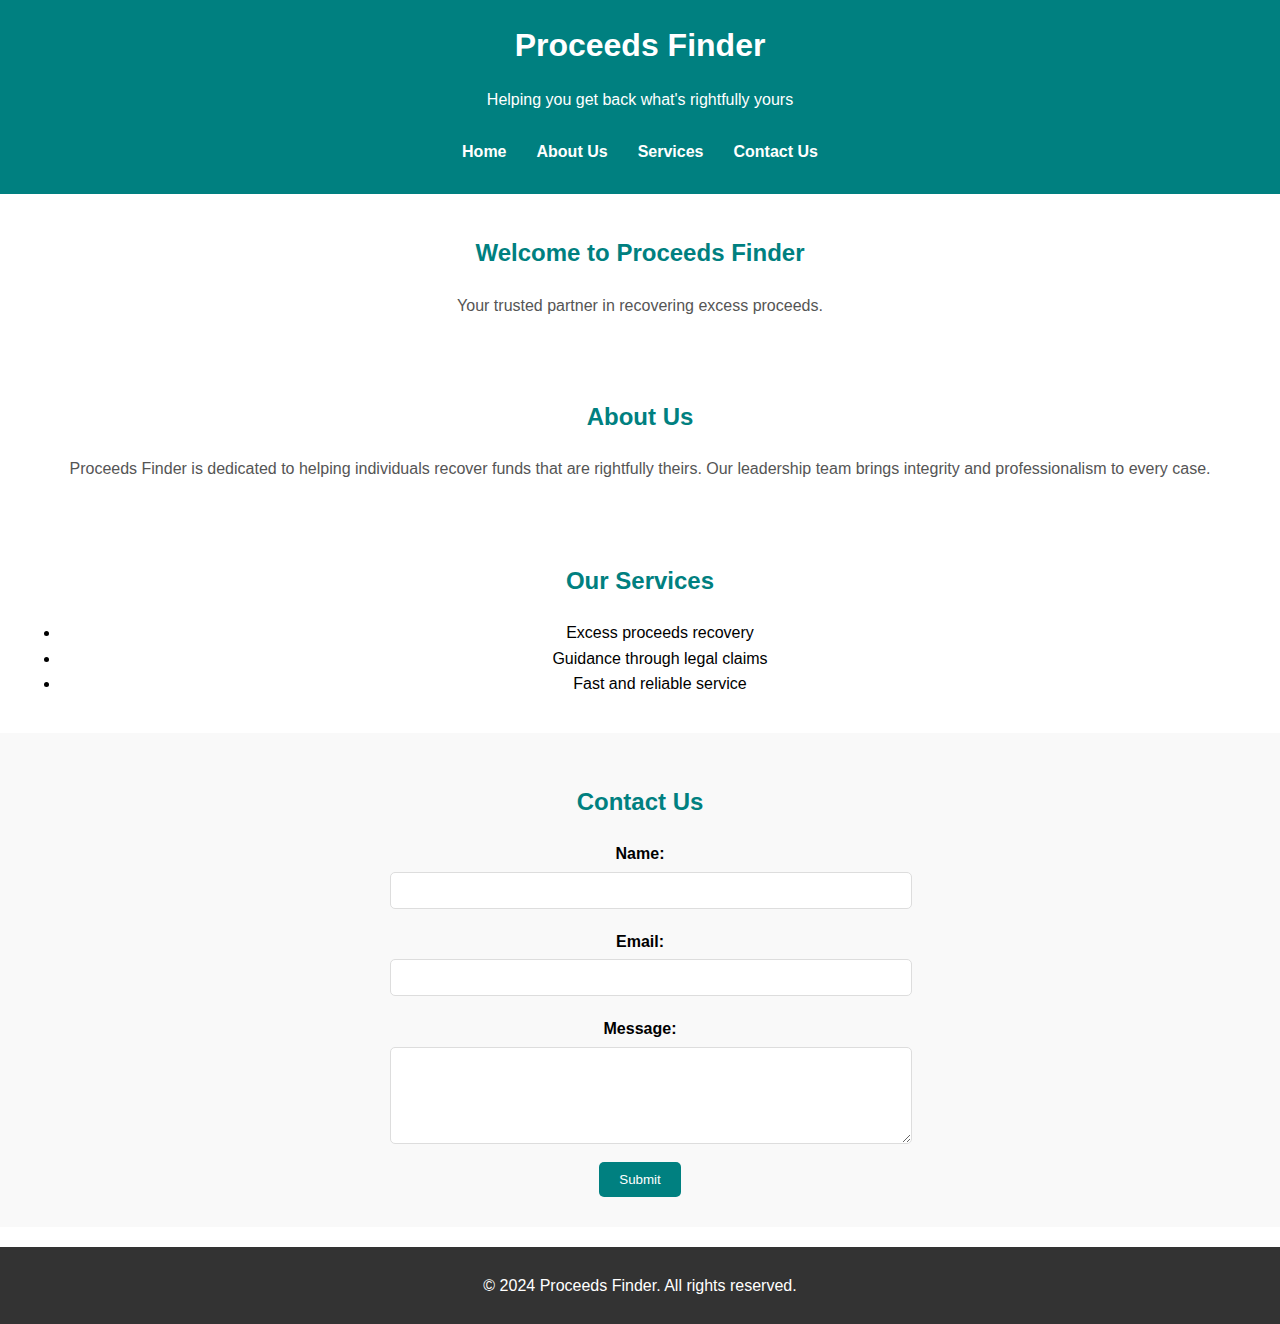
<file: index.html>
<!DOCTYPE html>
<html lang="en">
<head>
    <meta charset="UTF-8">
    <meta name="viewport" content="width=device-width, initial-scale=1.0">
    <title>Proceeds Finder</title>
    <link rel="stylesheet" href="styles.css">
</head>
<body>
    <header>
        <h1>Proceeds Finder</h1>
        <p>Helping you get back what's rightfully yours</p>
        <nav>
            <ul>
                <li><a href="index.html">Home</a></li>
                <li><a href="about.html">About Us</a></li>
                <li><a href="services.html">Services</a></li>
                <li><a href="contact.html">Contact Us</a></li>
            </ul>
        </nav>
    </header>

    <section id="home">
        <h2>Welcome to Proceeds Finder</h2>
        <p>Your trusted partner in recovering excess proceeds.</p>
    </section>

    <section id="about">
        <h2>About Us</h2>
        <p>Proceeds Finder is dedicated to helping individuals recover funds that are rightfully theirs. Our leadership team brings integrity and professionalism to every case.</p>
    </section>

    <section id="services">
        <h2>Our Services</h2>
        <ul>
            <li>Excess proceeds recovery</li>
            <li>Guidance through legal claims</li>
            <li>Fast and reliable service</li>
        </ul>
    </section>

    <section id="contact">
        <h2>Contact Us</h2>
        <form action="#" method="POST">
            <label for="name">Name:</label>
            <input type="text" id="name" name="name" required>

            <label for="email">Email:</label>
            <input type="email" id="email" name="email" required>

            <label for="message">Message:</label>
            <textarea id="message" name="message" rows="5" required></textarea>

            <button type="submit">Submit</button>
        </form>
    </section>

    <footer>
        <p>&copy; 2024 Proceeds Finder. All rights reserved.</p>
    </footer>
</body>
</html>
</file>
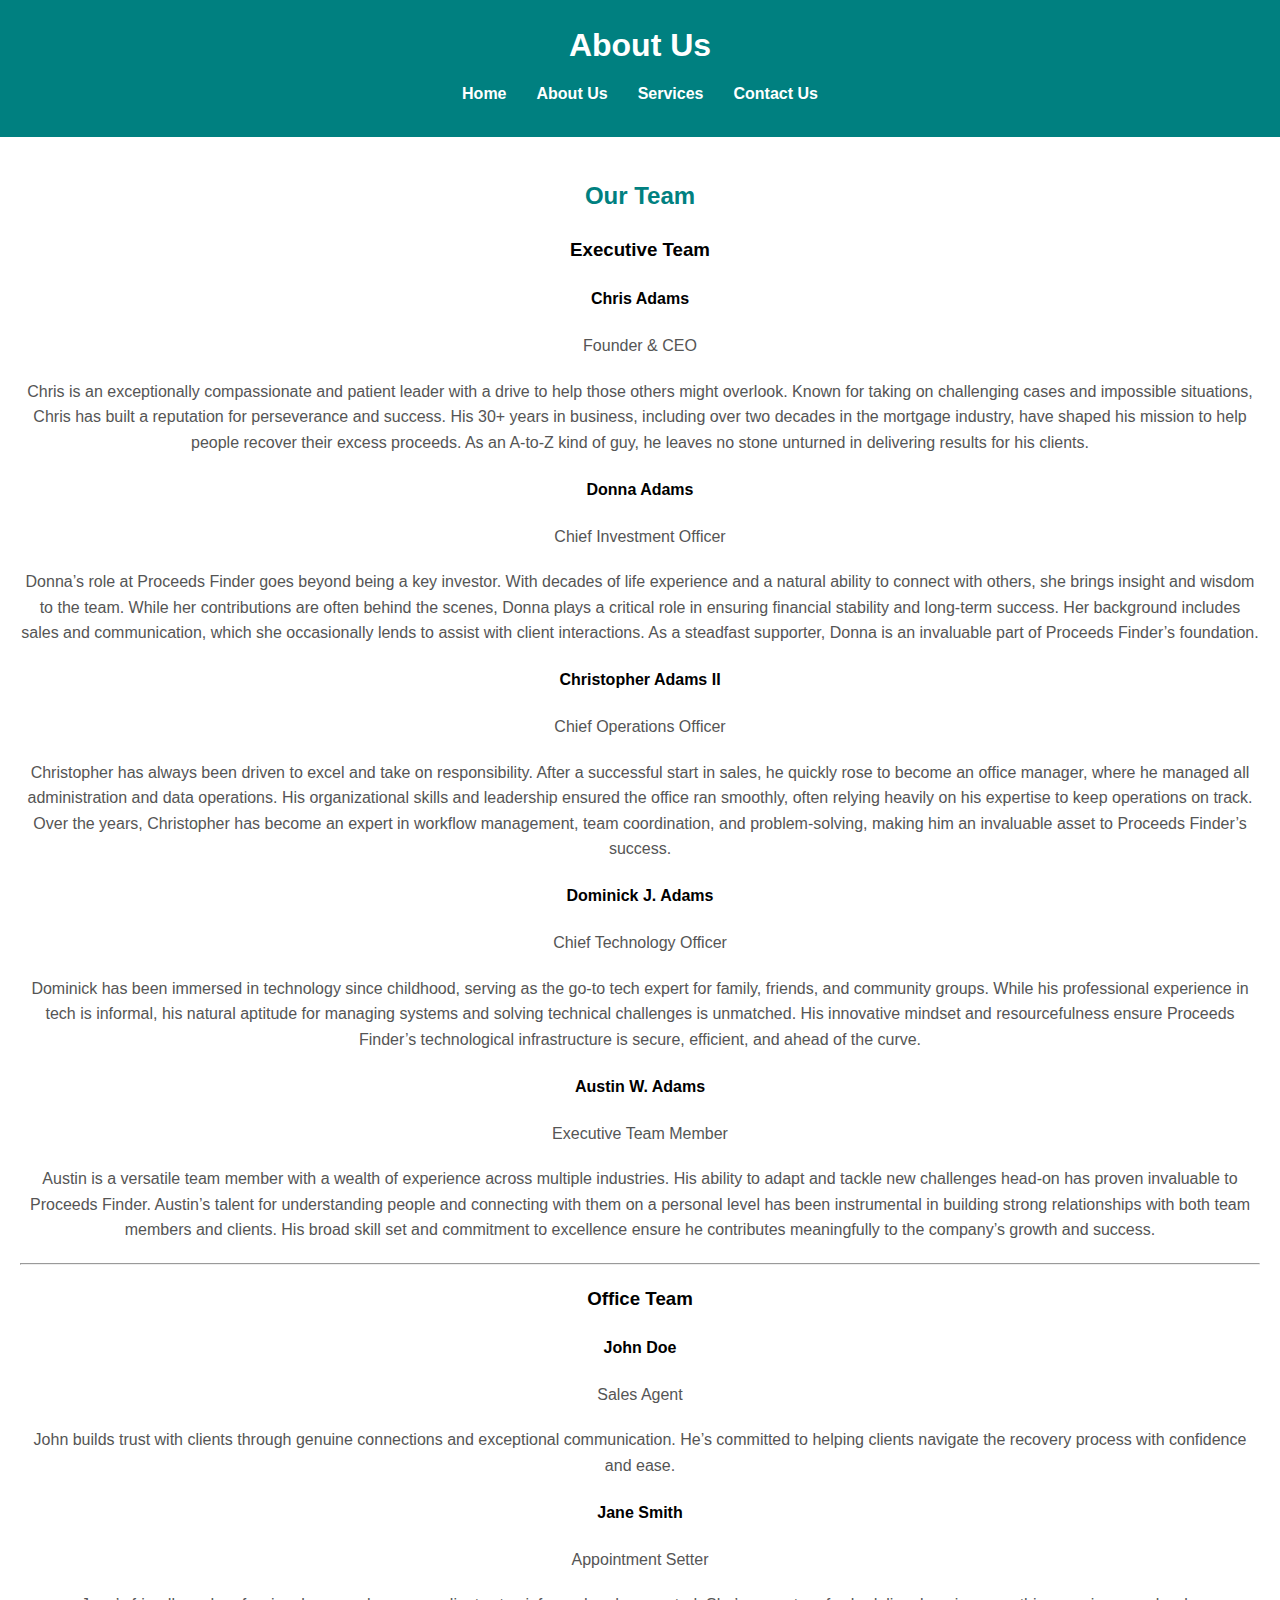
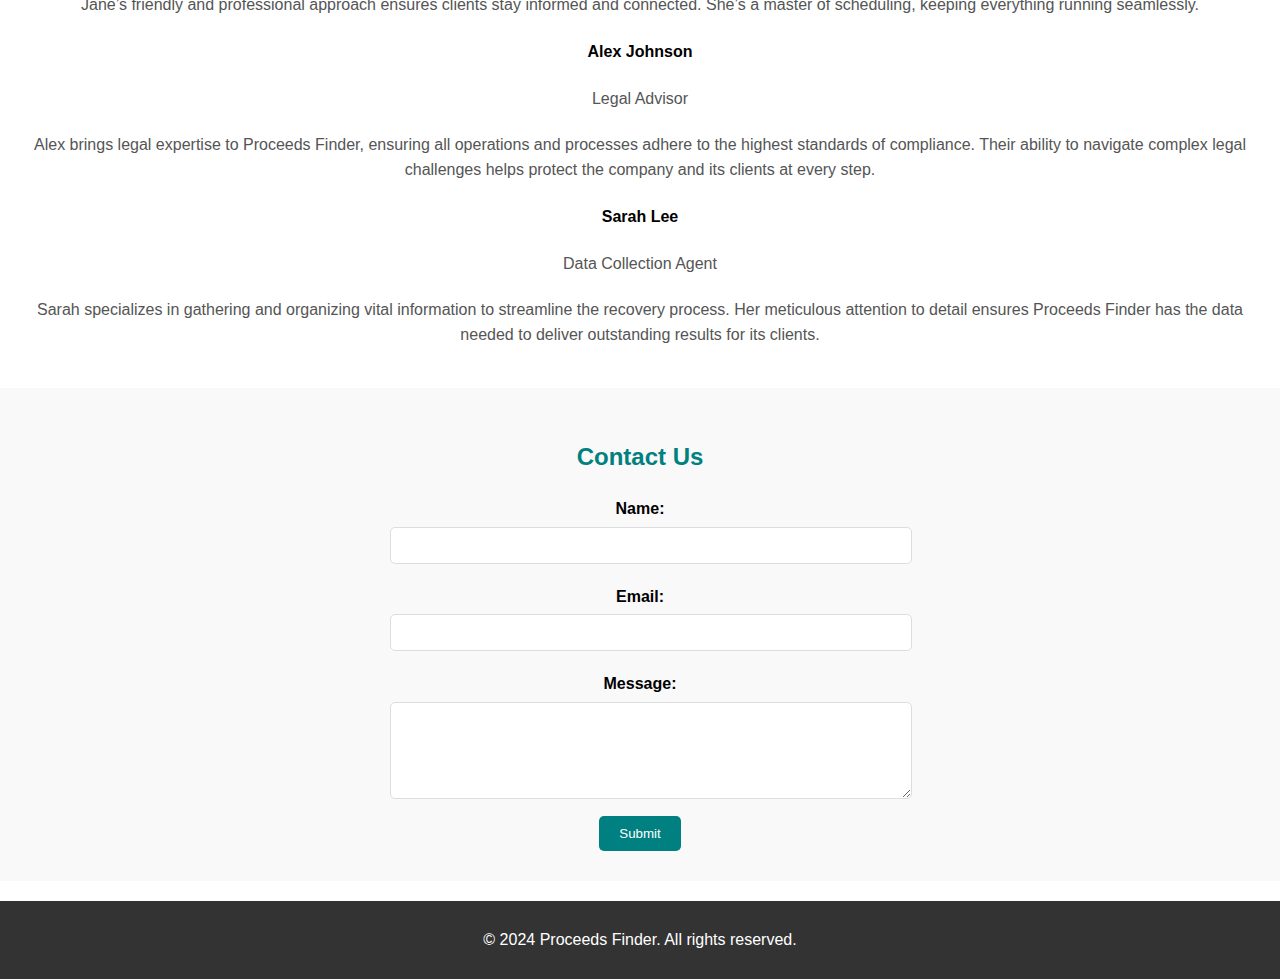
<file: about.html>
<!DOCTYPE html>
<html lang="en">
<head>
    <meta charset="UTF-8">
    <meta name="viewport" content="width=device-width, initial-scale=1.0">
    <title>About Us - Proceeds Finder</title>
    <link rel="stylesheet" href="styles.css">
</head>
<body>
    <header>
        <h1>About Us</h1>
        <nav>
            <ul>
                <li><a href="index.html">Home</a></li>
                <li><a href="about.html">About Us</a></li>
                <li><a href="services.html">Services</a></li>
                <li><a href="contact.html">Contact Us</a></li>
            </ul>
        </nav>
    </header>

    <section id="team">
        <h2>Our Team</h2>

        <div class="team-category">
            <h3>Executive Team</h3>
            <article>
                <h4>Chris Adams</h4>
                <p>Founder & CEO</p>
                <p>Chris is an exceptionally compassionate and patient leader with a drive to help those others might overlook. Known for taking on challenging cases and impossible situations, Chris has built a reputation for perseverance and success. His 30+ years in business, including over two decades in the mortgage industry, have shaped his mission to help people recover their excess proceeds. As an A-to-Z kind of guy, he leaves no stone unturned in delivering results for his clients.</p>
            </article>
            <article>
                <h4>Donna Adams</h4>
                <p>Chief Investment Officer</p>
                <p>Donna’s role at Proceeds Finder goes beyond being a key investor. With decades of life experience and a natural ability to connect with others, she brings insight and wisdom to the team. While her contributions are often behind the scenes, Donna plays a critical role in ensuring financial stability and long-term success. Her background includes sales and communication, which she occasionally lends to assist with client interactions. As a steadfast supporter, Donna is an invaluable part of Proceeds Finder’s foundation.</p>
            </article>
            <article>
                <h4>Christopher Adams II</h4>
                <p>Chief Operations Officer</p>
                <p>Christopher has always been driven to excel and take on responsibility. After a successful start in sales, he quickly rose to become an office manager, where he managed all administration and data operations. His organizational skills and leadership ensured the office ran smoothly, often relying heavily on his expertise to keep operations on track. Over the years, Christopher has become an expert in workflow management, team coordination, and problem-solving, making him an invaluable asset to Proceeds Finder’s success.</p>
            </article>
            <article>
                <h4>Dominick J. Adams</h4>
                <p>Chief Technology Officer</p>
                <p>Dominick has been immersed in technology since childhood, serving as the go-to tech expert for family, friends, and community groups. While his professional experience in tech is informal, his natural aptitude for managing systems and solving technical challenges is unmatched. His innovative mindset and resourcefulness ensure Proceeds Finder’s technological infrastructure is secure, efficient, and ahead of the curve.</p>
            </article>
            <article>
                <h4>Austin W. Adams</h4>
                <p>Executive Team Member</p>
                <p>Austin is a versatile team member with a wealth of experience across multiple industries. His ability to adapt and tackle new challenges head-on has proven invaluable to Proceeds Finder. Austin’s talent for understanding people and connecting with them on a personal level has been instrumental in building strong relationships with both team members and clients. His broad skill set and commitment to excellence ensure he contributes meaningfully to the company’s growth and success.</p>
            </article>
        </div>

        <hr>

        <div class="team-category">
            <h3>Office Team</h3>
            <article>
                <h4>John Doe</h4>
                <p>Sales Agent</p>
                <p>John builds trust with clients through genuine connections and exceptional communication. He’s committed to helping clients navigate the recovery process with confidence and ease.</p>
            </article>
            <article>
                <h4>Jane Smith</h4>
                <p>Appointment Setter</p>
                <p>Jane’s friendly and professional approach ensures clients stay informed and connected. She’s a master of scheduling, keeping everything running seamlessly.</p>
            </article>
            <article>
                <h4>Alex Johnson</h4>
                <p>Legal Advisor</p>
                <p>Alex brings legal expertise to Proceeds Finder, ensuring all operations and processes adhere to the highest standards of compliance. Their ability to navigate complex legal challenges helps protect the company and its clients at every step.</p>
            </article>
            <article>
                <h4>Sarah Lee</h4>
                <p>Data Collection Agent</p>
                <p>Sarah specializes in gathering and organizing vital information to streamline the recovery process. Her meticulous attention to detail ensures Proceeds Finder has the data needed to deliver outstanding results for its clients.</p>
            </article>
        </div>
    </section>

    <section id="contact">
        <h2>Contact Us</h2>
        <form action="#" method="POST">
            <label for="name">Name:</label>
            <input type="text" id="name" name="name" required>

            <label for="email">Email:</label>
            <input type="email" id="email" name="email" required>

            <label for="message">Message:</label>
            <textarea id="message" name="message" rows="5" required></textarea>

            <button type="submit">Submit</button>
        </form>
    </section>

    <footer>
        <p>&copy; 2024 Proceeds Finder. All rights reserved.</p>
    </footer>
</body>
</html>
</file>
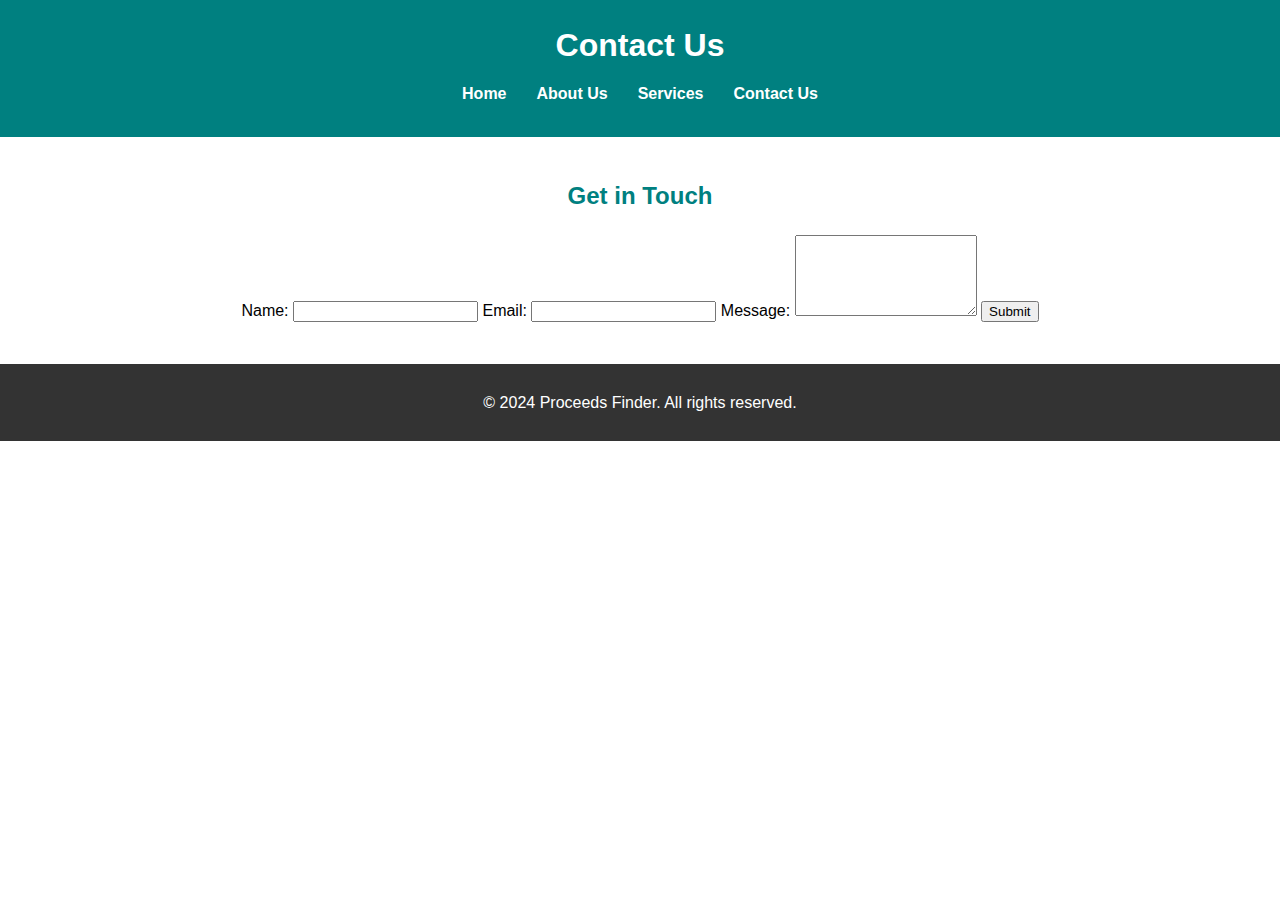
<file: contact.html>
<!DOCTYPE html>
<html lang="en">
<head>
    <meta charset="UTF-8">
    <meta name="viewport" content="width=device-width, initial-scale=1.0">
    <title>Contact Us - Proceeds Finder</title>
    <link rel="stylesheet" href="styles.css">
</head>
<body>
    <header>
        <h1>Contact Us</h1>
        <nav>
            <ul>
                <li><a href="index.html">Home</a></li>
                <li><a href="about.html">About Us</a></li>
                <li><a href="services.html">Services</a></li>
                <li><a href="contact.html">Contact Us</a></li>
            </ul>
        </nav>
    </header>

    <section>
        <h2>Get in Touch</h2>
        <form action="#" method="POST">
            <label for="name">Name:</label>
            <input type="text" id="name" name="name" required>

            <label for="email">Email:</label>
            <input type="email" id="email" name="email" required>

            <label for="message">Message:</label>
            <textarea id="message" name="message" rows="5" required></textarea>

            <button type="submit">Submit</button>
        </form>
    </section>

    <footer>
        <p>&copy; 2024 Proceeds Finder. All rights reserved.</p>
    </footer>
</body>
</html>
</file>
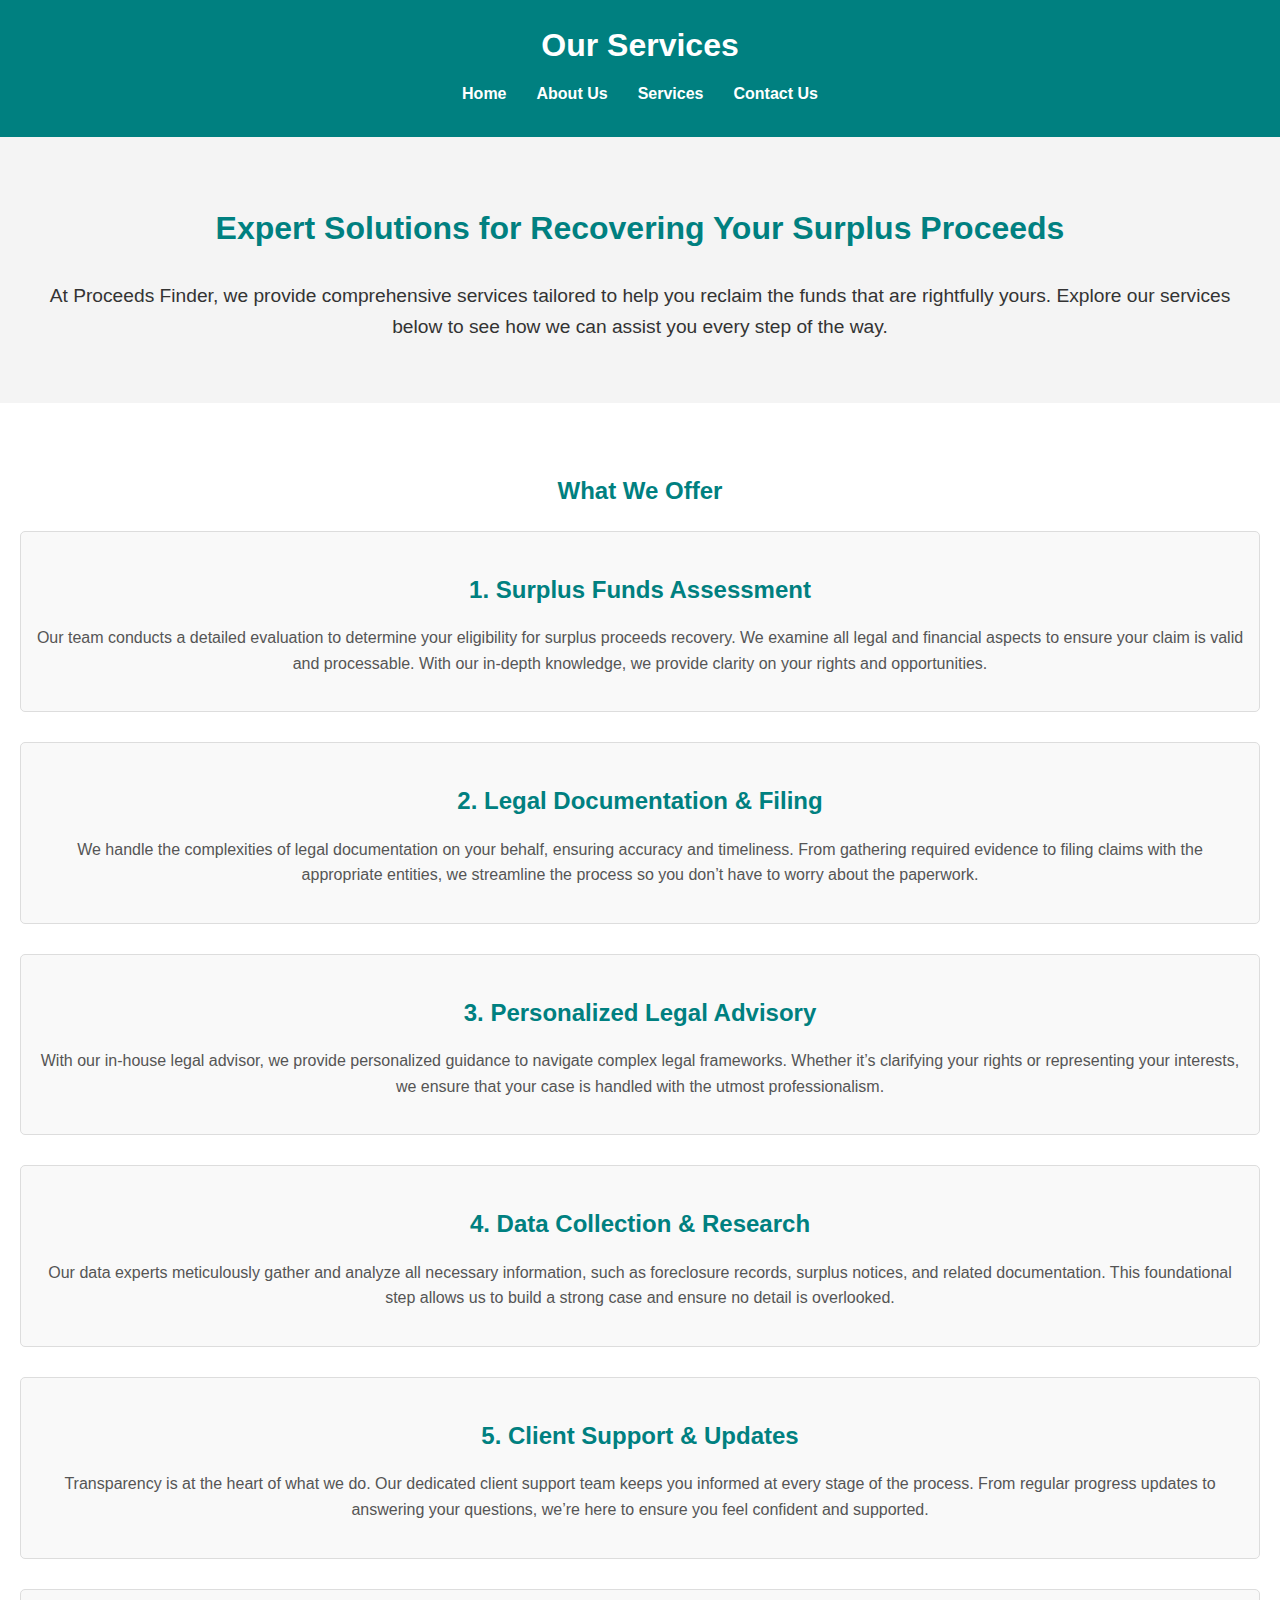
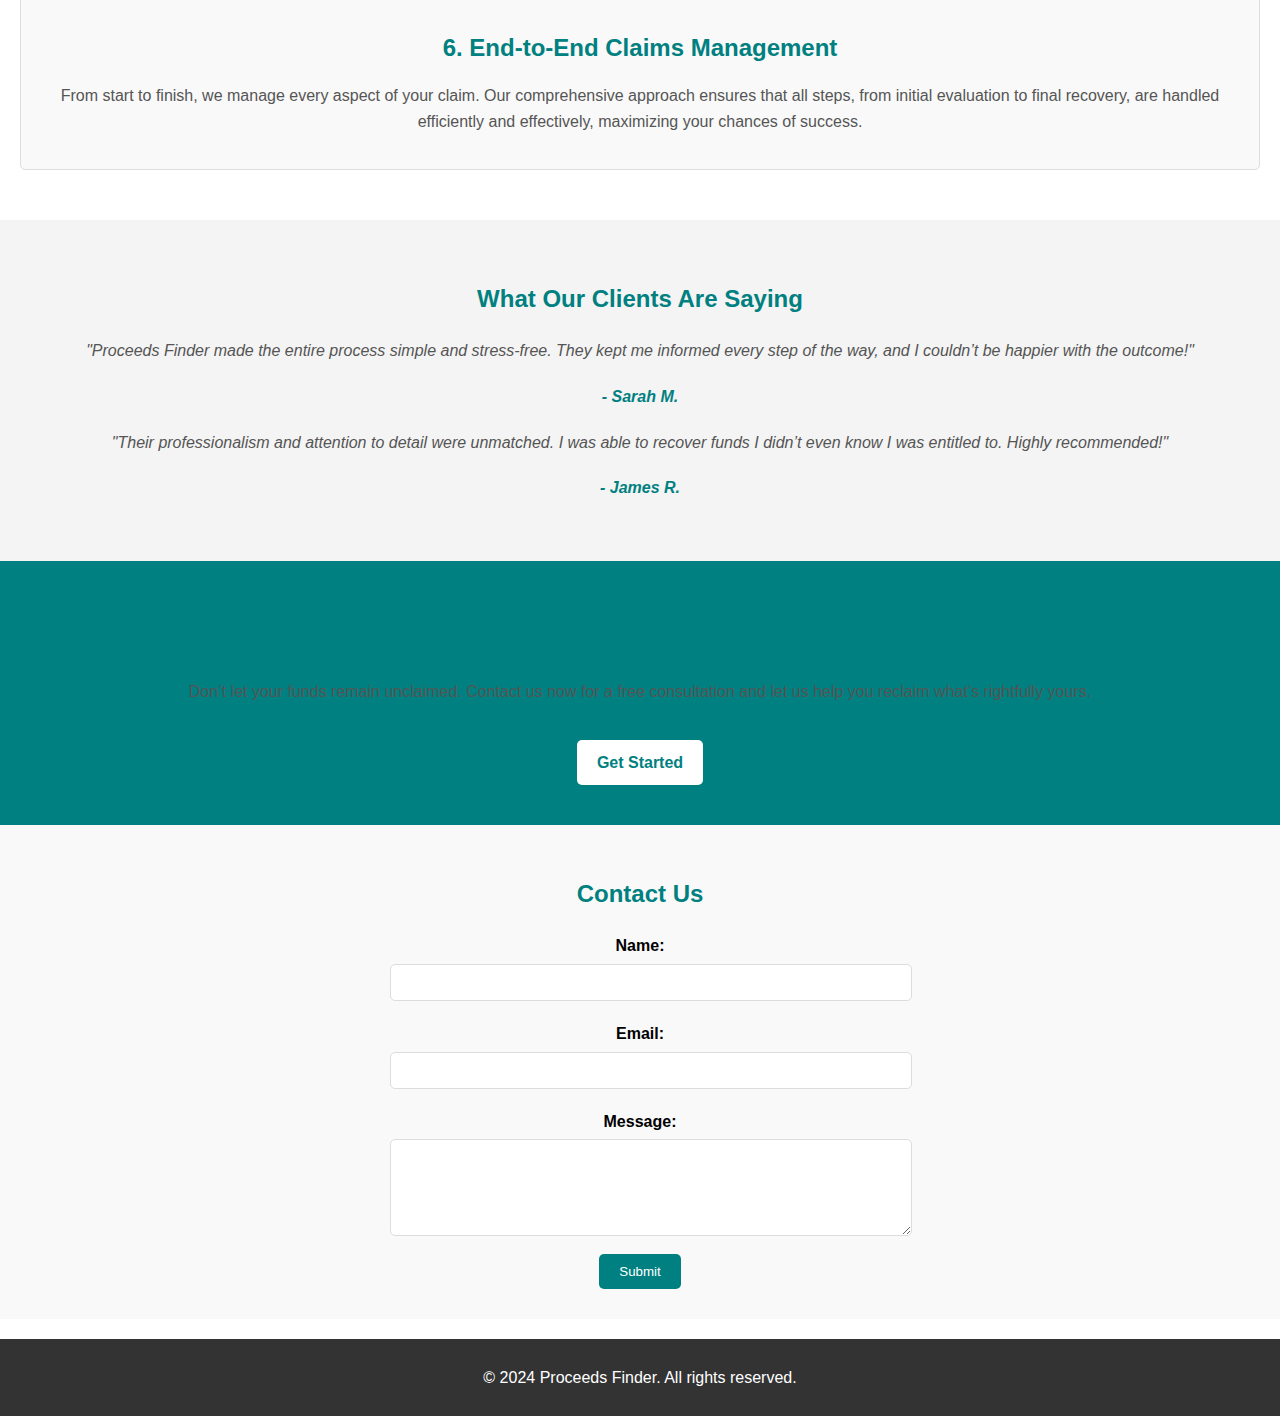
<file: services.html>
<!DOCTYPE html>
<html lang="en">
<head>
    <meta charset="UTF-8">
    <meta name="viewport" content="width=device-width, initial-scale=1.0">
    <title>Our Services - Proceeds Finder</title>
    <link rel="stylesheet" href="styles.css">
</head>
<body>
    <header>
        <h1>Our Services</h1>
        <nav>
            <ul>
                <li><a href="index.html">Home</a></li>
                <li><a href="about.html">About Us</a></li>
                <li><a href="services.html">Services</a></li>
                <li><a href="contact.html">Contact Us</a></li>
            </ul>
        </nav>
    </header>

    <section id="hero">
        <h2>Expert Solutions for Recovering Your Surplus Proceeds</h2>
        <p>At Proceeds Finder, we provide comprehensive services tailored to help you reclaim the funds that are rightfully yours. Explore our services below to see how we can assist you every step of the way.</p>
    </section>

    <section id="services">
        <h2>What We Offer</h2>

        <div class="service">
            <h3>1. Surplus Funds Assessment</h3>
            <p>Our team conducts a detailed evaluation to determine your eligibility for surplus proceeds recovery. We examine all legal and financial aspects to ensure your claim is valid and processable. With our in-depth knowledge, we provide clarity on your rights and opportunities.</p>
        </div>

        <div class="service">
            <h3>2. Legal Documentation & Filing</h3>
            <p>We handle the complexities of legal documentation on your behalf, ensuring accuracy and timeliness. From gathering required evidence to filing claims with the appropriate entities, we streamline the process so you don’t have to worry about the paperwork.</p>
        </div>

        <div class="service">
            <h3>3. Personalized Legal Advisory</h3>
            <p>With our in-house legal advisor, we provide personalized guidance to navigate complex legal frameworks. Whether it’s clarifying your rights or representing your interests, we ensure that your case is handled with the utmost professionalism.</p>
        </div>

        <div class="service">
            <h3>4. Data Collection & Research</h3>
            <p>Our data experts meticulously gather and analyze all necessary information, such as foreclosure records, surplus notices, and related documentation. This foundational step allows us to build a strong case and ensure no detail is overlooked.</p>
        </div>

        <div class="service">
            <h3>5. Client Support & Updates</h3>
            <p>Transparency is at the heart of what we do. Our dedicated client support team keeps you informed at every stage of the process. From regular progress updates to answering your questions, we’re here to ensure you feel confident and supported.</p>
        </div>

        <div class="service">
            <h3>6. End-to-End Claims Management</h3>
            <p>From start to finish, we manage every aspect of your claim. Our comprehensive approach ensures that all steps, from initial evaluation to final recovery, are handled efficiently and effectively, maximizing your chances of success.</p>
        </div>
    </section>

    <section id="testimonials">
        <h2>What Our Clients Are Saying</h2>
        <div class="testimonial">
            <p>"Proceeds Finder made the entire process simple and stress-free. They kept me informed every step of the way, and I couldn’t be happier with the outcome!"</p>
            <cite>- Sarah M.</cite>
        </div>
        <div class="testimonial">
            <p>"Their professionalism and attention to detail were unmatched. I was able to recover funds I didn’t even know I was entitled to. Highly recommended!"</p>
            <cite>- James R.</cite>
        </div>
    </section>

    <section id="cta">
        <h2>Take the First Step Today</h2>
        <p>Don’t let your funds remain unclaimed. Contact us now for a free consultation and let us help you reclaim what’s rightfully yours.</p>
        <a href="contact.html" class="cta-button">Get Started</a>
    </section>

    <section id="contact">
        <h2>Contact Us</h2>
        <form action="#" method="POST">
            <label for="name">Name:</label>
            <input type="text" id="name" name="name" required>

            <label for="email">Email:</label>
            <input type="email" id="email" name="email" required>

            <label for="message">Message:</label>
            <textarea id="message" name="message" rows="5" required></textarea>

            <button type="submit">Submit</button>
        </form>
    </section>

    <footer>
        <p>&copy; 2024 Proceeds Finder. All rights reserved.</p>
    </footer>
</body>
</html>
</file>
<file: styles.css>
/* General Styles */
body {
    font-family: Arial, sans-serif;
    margin: 0;
    padding: 0;
    line-height: 1.6;
}

/* Header */
header {
    background-color: teal;
    color: white;
    text-align: center;
    padding: 20px;
}

header h1 {
    margin: 0;
}

nav ul {
    list-style: none;
    display: flex;
    justify-content: center;
    background-color: teal;
    padding: 10px;
    margin: 0;
}

nav ul li {
    margin: 0 15px;
}

nav ul li a {
    text-decoration: none;
    color: white;
    font-weight: bold;
    transition: color 0.3s;
}

nav ul li a:hover {
    color: lightgray;
}

/* Hero Section */
#hero {
    text-align: center;
    padding: 40px;
    background-color: #f4f4f4;
    margin-bottom: 30px;
}

#hero h2 {
    color: teal;
    font-size: 2em;
}

#hero p {
    color: #333;
    font-size: 1.2em;
    margin-top: 10px;
}

/* Home Page Sections */
section {
    text-align: center;
    padding: 20px;
}

section h2 {
    color: teal;
}

section p {
    text-align: center;
    color: #555;
    margin-bottom: 20px;
}

/* Services Section */
#services {
    padding: 20px;
    background-color: #fff;
}

.service {
    margin-bottom: 30px;
    padding: 15px;
    border: 1px solid #ddd;
    border-radius: 5px;
    background-color: #f9f9f9;
}

.service h3 {
    color: teal;
    font-size: 1.5em;
    margin-bottom: 10px;
}

.service p {
    line-height: 1.6;
    color: #555;
}

/* Testimonials Section */
#testimonials {
    padding: 40px;
    background-color: #f4f4f4;
    text-align: center;
}

.testimonial {
    margin-bottom: 20px;
    font-style: italic;
    color: #555;
}

.testimonial cite {
    display: block;
    margin-top: 10px;
    color: teal;
    font-weight: bold;
}

/* Call-to-Action Section */
#cta {
    text-align: center;
    padding: 40px;
    background-color: teal;
    color: white;
}

.cta-button {
    display: inline-block;
    margin-top: 15px;
    padding: 10px 20px;
    background-color: white;
    color: teal;
    text-decoration: none;
    border-radius: 5px;
    font-weight: bold;
}

.cta-button:hover {
    background-color: lightgray;
    color: teal;
}

/* Contact Section */
#contact {
    padding: 30px;
    background-color: #f9f9f9;
}

#contact form {
    max-width: 500px;
    margin: auto;
}

#contact label {
    display: block;
    margin: 10px 0 5px;
    font-weight: bold;
}

#contact input, #contact textarea {
    width: 100%;
    padding: 10px;
    margin-bottom: 10px;
    border: 1px solid #ddd;
    border-radius: 5px;
}

#contact button {
    background-color: teal;
    color: white;
    padding: 10px 20px;
    border: none;
    border-radius: 5px;
    cursor: pointer;
}

#contact button:hover {
    background-color: darkcyan;
}

/* Footer */
footer {
    background-color: #333;
    color: white;
    text-align: center;
    padding: 10px 0;
    margin-top: 20px;
}
</file>
